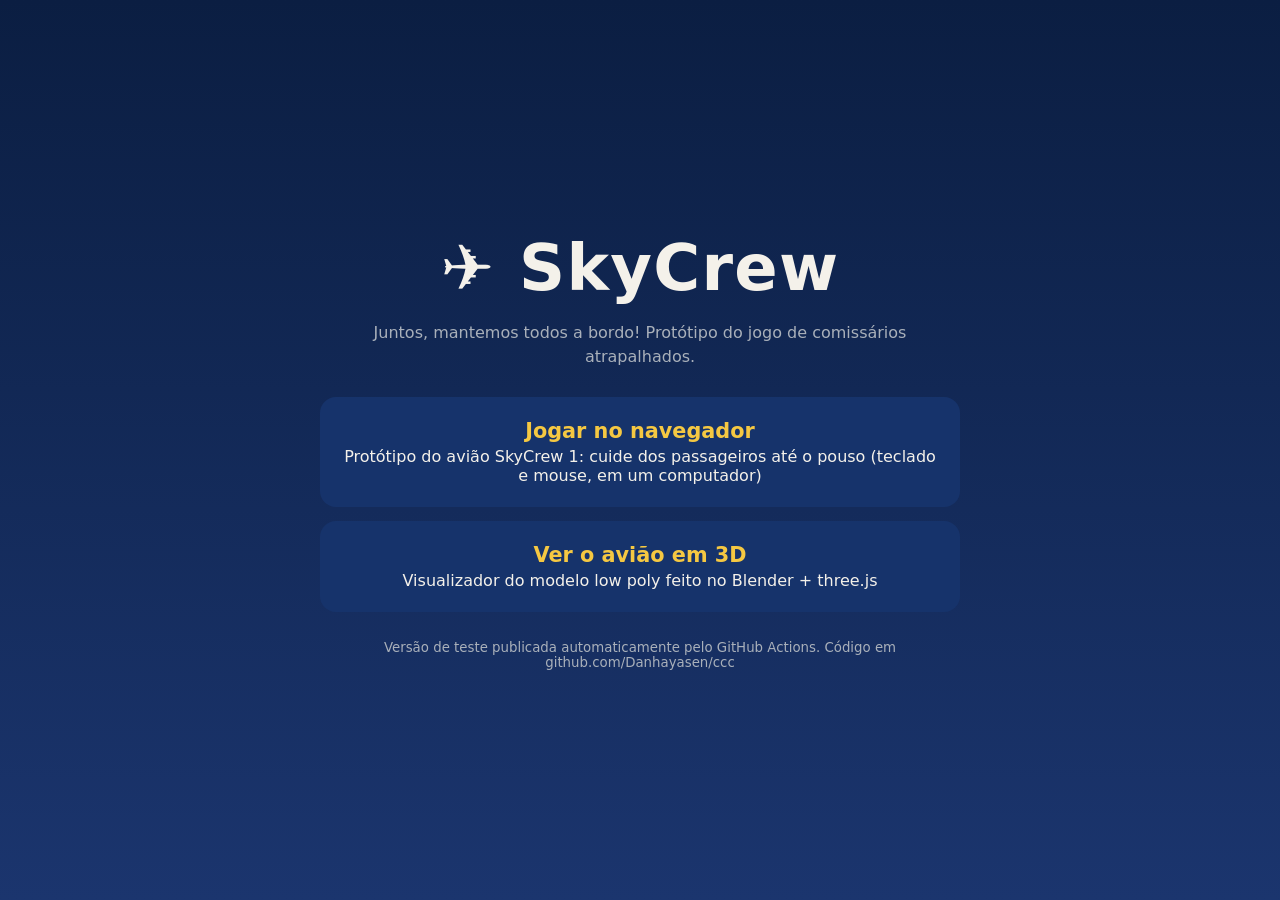
<file: index.html>
<!doctype html>
<html lang="pt-BR">
<head>
<meta charset="utf-8">
<meta name="viewport" content="width=device-width, initial-scale=1">
<title>SkyCrew</title>
<style>
  :root { --bg: #0b1e42; --card: #16336b; --text: #f4f1ea; --accent: #f5c842; --muted: #a9b0ba; }
  * { box-sizing: border-box; }
  body { margin: 0; min-height: 100vh; background: linear-gradient(#0b1e42, #1b356e); color: var(--text);
         font-family: system-ui, -apple-system, "Segoe UI", sans-serif; display: flex; align-items: center; justify-content: center; padding: 16px; }
  main { max-width: 640px; width: 100%; text-align: center; }
  h1 { font-size: clamp(2.4rem, 8vw, 4rem); margin: 0 0 .2em; letter-spacing: .02em; }
  p { color: var(--muted); line-height: 1.5; }
  .cards { display: grid; gap: 14px; margin-top: 28px; }
  a.card { display: block; background: var(--card); color: var(--text); text-decoration: none; padding: 20px; border-radius: 16px;
           border: 2px solid transparent; transition: border-color .15s, transform .15s; }
  a.card:hover { border-color: var(--accent); transform: translateY(-2px); }
  a.card strong { display: block; font-size: 1.3rem; color: var(--accent); margin-bottom: 4px; }
  small { display: block; margin-top: 28px; color: var(--muted); }
</style>
</head>
<body>
<main>
  <h1>✈️ SkyCrew</h1>
  <p>Juntos, mantemos todos a bordo! Protótipo do jogo de comissários atrapalhados.</p>
  <div class="cards">
    <a class="card" href="jogo/"><strong>Jogar no navegador</strong>Protótipo do avião SkyCrew 1: cuide dos passageiros até o pouso (teclado e mouse, em um computador)</a>
    <a class="card" href="aviao/"><strong>Ver o avião em 3D</strong>Visualizador do modelo low poly feito no Blender + three.js</a>
  </div>
  <small>Versão de teste publicada automaticamente pelo GitHub Actions. Código em github.com/Danhayasen/ccc</small>
</main>
</body>
</html>
</file>
